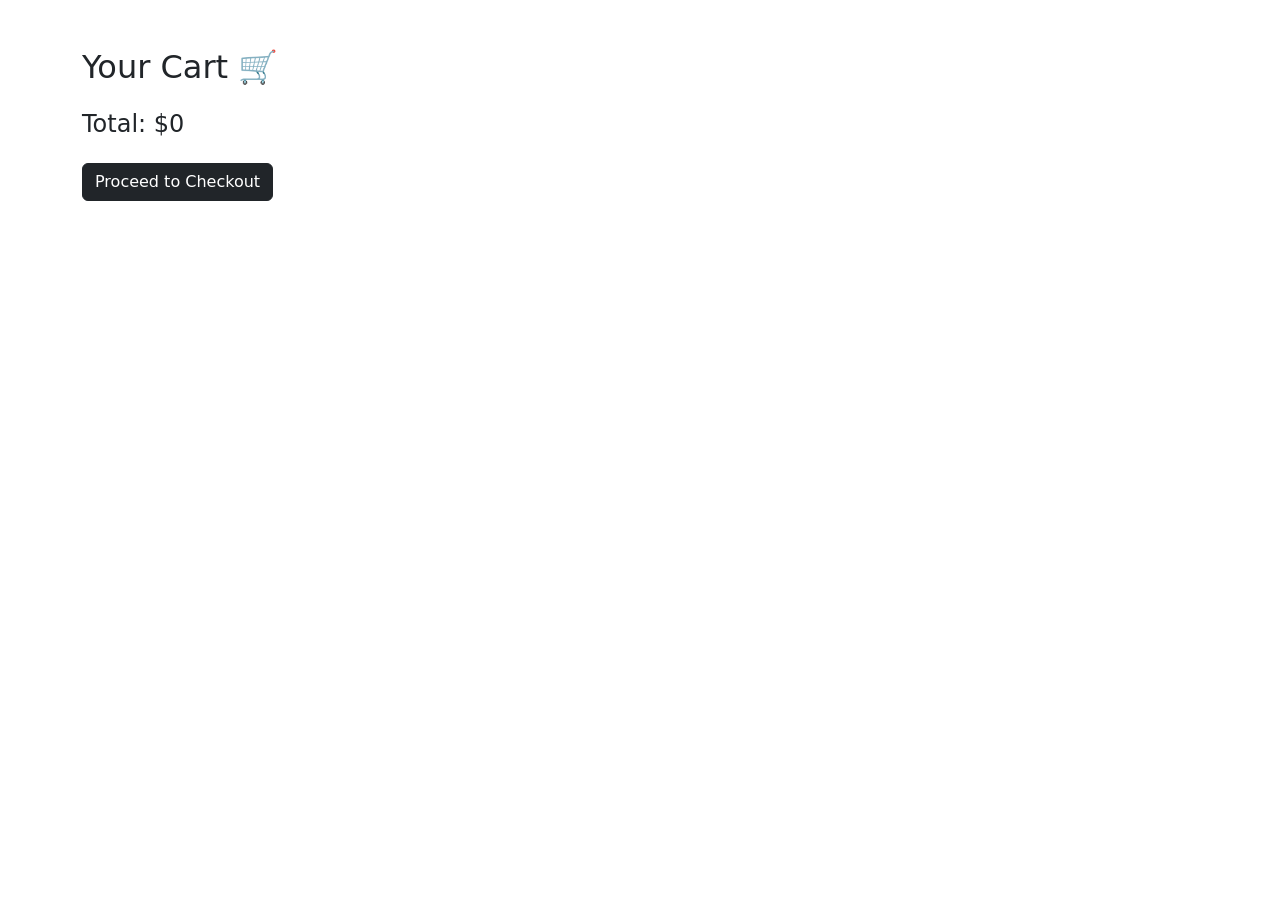
<file: card.html>
<!DOCTYPE html>
<html>
<head>
<title>Your Cart</title>

<link href="https://cdn.jsdelivr.net/npm/bootstrap@5.3.3/dist/css/bootstrap.min.css" rel="stylesheet">
</head>

<body onload="loadCart()">

<div class="container py-5">

<h2 class="mb-4">Your Cart 🛒</h2>

<div id="cart-items"></div>

<h4>Total: $<span id="total">0</span></h4>

<a href="checkout.html" class="btn btn-dark mt-3">Proceed to Checkout</a>

</div>

<script src="cart.js"></script>
</body>
</html>
</file>
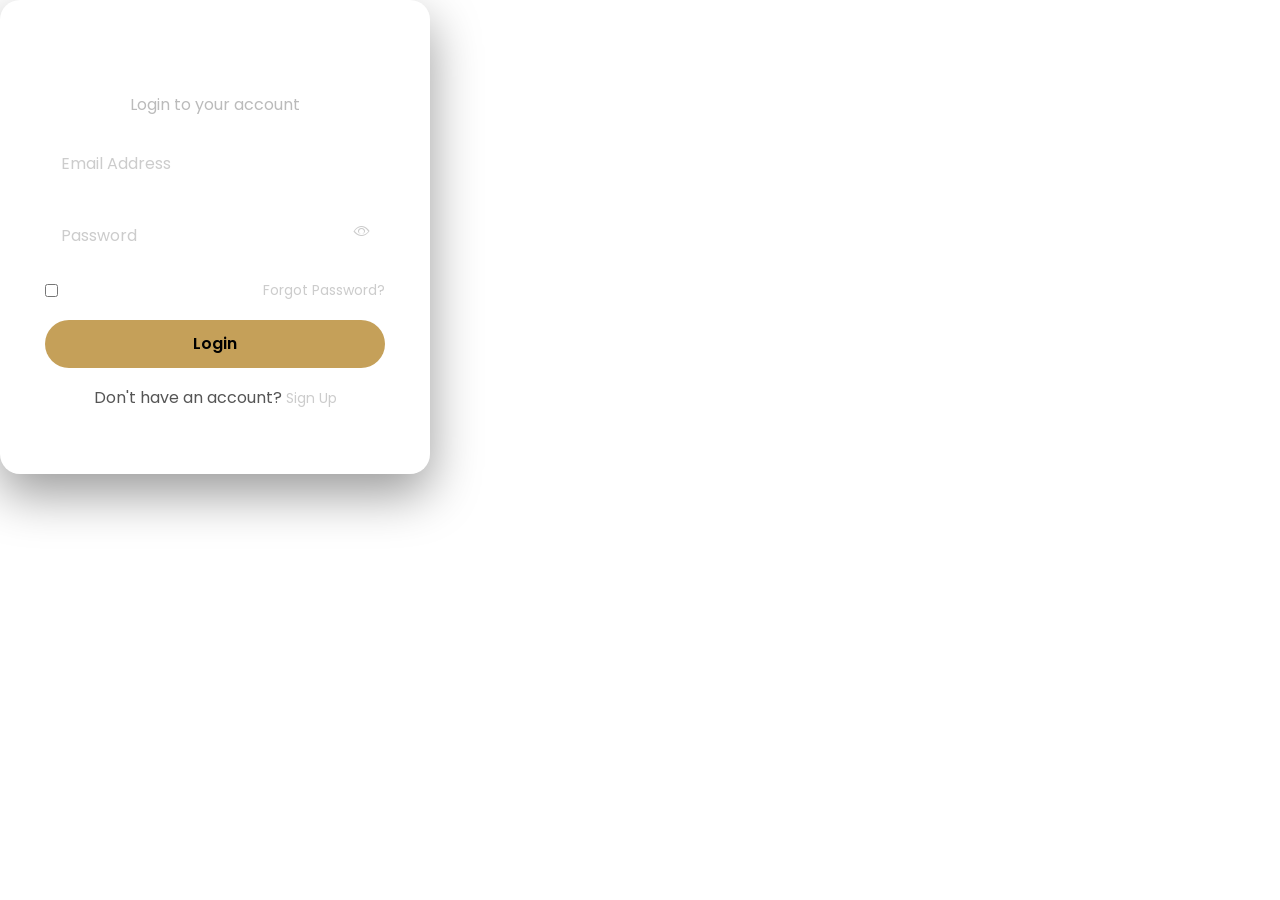
<file: login.html>
<!DOCTYPE html>
<html lang="en">
<head>
<meta charset="UTF-8">
<meta name="viewport" content="width=device-width, initial-scale=1.0">
<title>Login | LUXE & CO</title>

<link href="https://cdn.jsdelivr.net/npm/bootstrap@5.3.3/dist/css/bootstrap.min.css" rel="stylesheet">
<link href="https://cdn.jsdelivr.net/npm/bootstrap-icons@1.11.3/font/bootstrap-icons.css" rel="stylesheet">

<link rel="stylesheet" href="style.css">

</head>

<body>

<div class="login-box">

<h2>LUXE & CO</h2>
<p class="text-center text-muted">Login to your account</p>

<form>

<!-- EMAIL -->
<div class="mb-3">
<input type="email" class="form-control p-3" placeholder="Email Address">
</div>

<!-- PASSWORD -->
<div class="mb-3 icon-input">
<input type="password" id="password" class="form-control p-3" placeholder="Password">
<i class="bi bi-eye" onclick="togglePassword()"></i>
</div>

<!-- REMEMBER + FORGOT -->
<div class="d-flex justify-content-between mb-3">
<div>
<input type="checkbox"> <small>Remember me</small>
</div>
<a href="#" class="small-link">Forgot Password?</a>
</div>

<!-- BUTTON -->
<button type="submit" class="btn-login mb-3">
Login
</button>

</form>

<p class="text-center">
Don't have an account?
<a href="signup.html" class="small-link">Sign Up</a>
</p>

</div>

<script>
function togglePassword(){
    let pass = document.getElementById("password");
    if(pass.type === "password"){
        pass.type = "text";
    } else {
        pass.type = "password";
    }
}
</script>

</body>
</html>
</file>
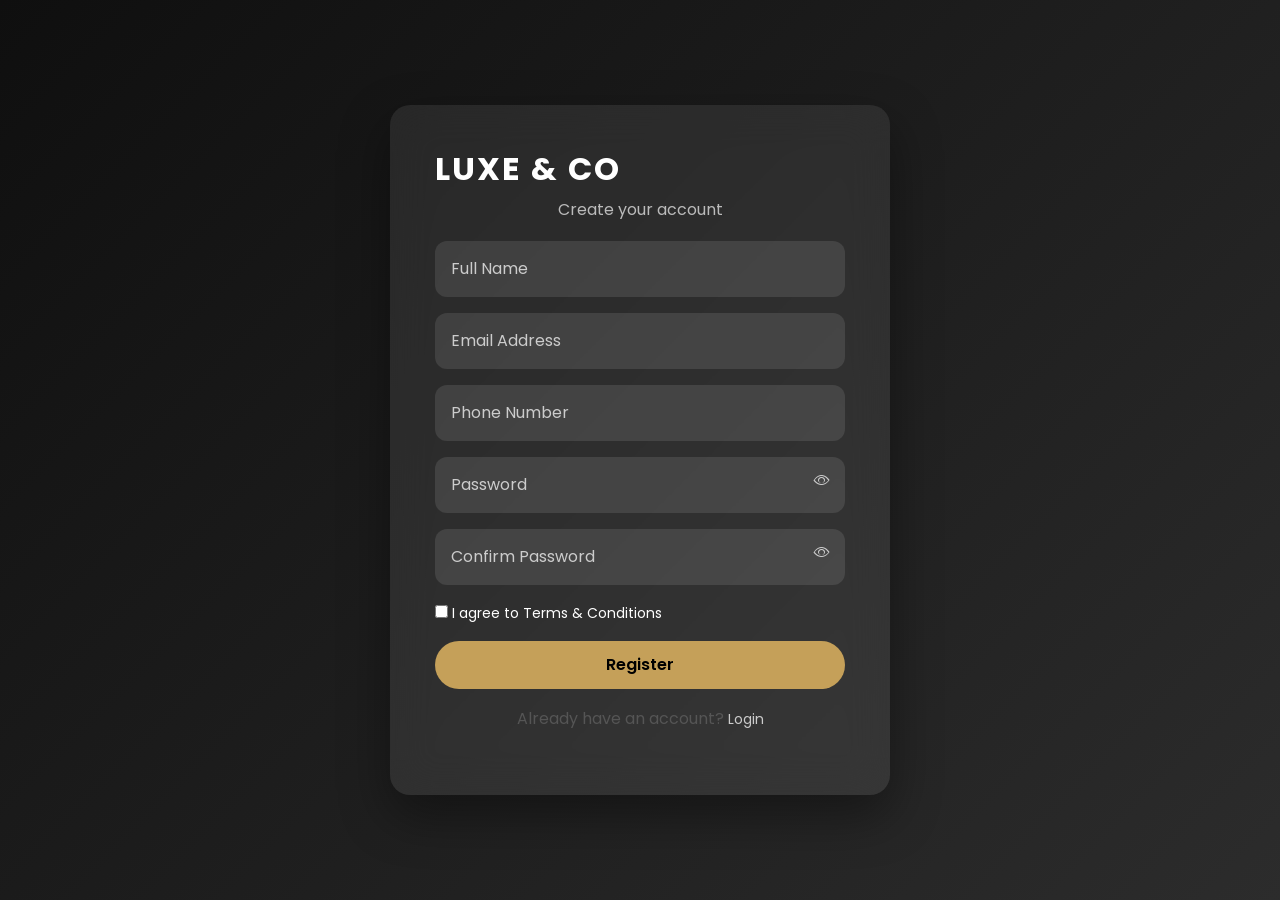
<file: signup.html>
<!DOCTYPE html>
<html lang="en">
<head>
<meta charset="UTF-8">
<meta name="viewport" content="width=device-width, initial-scale=1.0">
<title>Sign Up | LUXE & CO</title>

<link href="https://cdn.jsdelivr.net/npm/bootstrap@5.3.3/dist/css/bootstrap.min.css" rel="stylesheet">
<link href="https://cdn.jsdelivr.net/npm/bootstrap-icons@1.11.3/font/bootstrap-icons.css" rel="stylesheet">

<link rel="stylesheet" href="style.css">


</head>
<body class="signup-page">
<div class="signup-box">

<h2>LUXE & CO</h2>
<p class="text-center text-muted">Create your account</p>

<form>

<!-- NAME -->
<div class="mb-3">
<input type="text" class="form-control p-3" placeholder="Full Name">
</div>

<!-- EMAIL -->
<div class="mb-3">
<input type="email" class="form-control p-3" placeholder="Email Address">
</div>

<!-- PHONE -->
<div class="mb-3">
<input type="tel" class="form-control p-3" placeholder="Phone Number">
</div>

<!-- PASSWORD -->
<div class="mb-3 icon-input">
<input type="password" id="password" class="form-control p-3" placeholder="Password">
<i class="bi bi-eye" onclick="togglePassword('password')"></i>
</div>

<!-- CONFIRM PASSWORD -->
<div class="mb-3 icon-input">
<input type="password" id="confirmPassword" class="form-control p-3" placeholder="Confirm Password">
<i class="bi bi-eye" onclick="togglePassword('confirmPassword')"></i>
</div>

<!-- TERMS -->
<div class="mb-3">
<input type="checkbox"> <small>I agree to Terms & Conditions</small>
</div>

<!-- BUTTON -->
<button type="submit" class="btn-signup mb-3">
Register
</button>

</form>

<p class="text-center">
Already have an account?
<a href="login.html" class="small-link">Login</a>
</p>

</div>

<script>
function togglePassword(id){
    let pass = document.getElementById(id);
    if(pass.type === "password"){
        pass.type = "text";
    } else {
        pass.type = "password";
    }
}
</script>

</body>
</html>
</file>
<file: style.css>
@import url('https://fonts.googleapis.com/css2?family=Poppins:wght@300;400;500;600;700&display=swap');

body{
    font-family:'Poppins', sans-serif;
    background:#fff;
    margin:0;
    padding:0;
}
.navbar{
    background:rgba(0,0,0,0.85);
    backdrop-filter:blur(10px);
    padding:15px 0;
    transition:0.4s;
}
.navbar-brand{
    color:#fff !important;
    font-weight:700;
    letter-spacing:2px;
}
.navbar .nav-link{
    color:#fff !important;
    margin:0 10px;
    font-size:14px;
    text-transform:uppercase;
    position:relative;
}
.navbar .nav-link:hover{
    color:#c5a059 !important;
}
.navbar .nav-link::after{
    content:'';
    position:absolute;
    width:0;
    height:2px;
    background:#c5a059;
    bottom:-3px;
    left:0;
    transition:0.4s;
}
.navbar .nav-link:hover::after{
    width:100%;
}
.icon-btn{
    color:#fff;
    font-size:18px;
    margin:0 10px;
    transition:0.3s;
}
.icon-btn:hover{
    color:#c5a059;
    transform:scale(1.2);
}
.hero{
    height:90vh;
    background:
    linear-gradient(rgba(0,0,0,0.6),rgba(0,0,0,0.6)),
    url("https://images.unsplash.com/photo-1521334884684-d80222895322") center/cover;
    display:flex;
    align-items:center;
    color:#fff;
}
.hero h5{
    color:#c5a059;
    letter-spacing:3px;
    font-size:14px;
}
.hero h1{
    font-size:60px;
    font-weight:700;
    line-height:1.2;
}
.hero p{
    color:#ddd;
}
.btn-gold{
    background:#c5a059;
    color:#fff;
    padding:12px 30px;
    border-radius:50px;
    border:none;
    font-weight:600;
    transition:0.4s;
}
.btn-gold:hover{
    background:#a8843d;
    transform:translateY(-5px);
}
.category-card{
    position:relative;
    overflow:hidden;
    border-radius:15px;
    cursor:pointer;
}

.category-card img{
    width:100%;
    transition:0.5s;
}

.category-card:hover img{
    transform:scale(1.1);
}

.category-card .overlay{
    position:absolute;
    bottom:0;
    width:100%;
    background:rgba(0,0,0,0.55);
    color:#fff;
    text-align:center;
    padding:15px;
    font-weight:600;
}


.feature-box{
    background:#fff;
    padding:30px;
    border-radius:15px;
    box-shadow:0 10px 30px rgba(0,0,0,0.08);
    transition:0.4s;
}

.feature-box:hover{
    transform:translateY(-10px);
    box-shadow:0 20px 40px rgba(0,0,0,0.15);
}


.newsletter{
    background:#111;
    color:#fff;
    padding:80px 0;
}

.newsletter input{
    padding:12px;
    border-radius:10px;
}

/* =========================
   FOOTER
========================= */

footer{
    background:#111;
    color:#aaa;
    padding:60px 0;
}

footer h4, footer h5{
    color:#fff;
}

footer a{
    color:#aaa;
    text-decoration:none;
    transition:0.3s;
}

footer a:hover{
    color:#c5a059;
}

.social-icon{
    font-size:20px;
    margin:0 8px;
    cursor:pointer;
    transition:0.3s;
}

.social-icon:hover{
    color:#c5a059;
    transform:scale(1.2);
}

/* =========================
   RESPONSIVE
========================= */

@media(max-width:768px){

.hero h1{
    font-size:35px;
}

.hero{
    text-align:center;
}

}
/* =========================
   ABOUT PAGE - LUXE & CO
   Luxury Fashion Theme
========================= */

/* HERO SECTION */
.about-hero{
    height:60vh;
    background:
    linear-gradient(rgba(0,0,0,0.65),rgba(0,0,0,0.65)),
    url("https://images.unsplash.com/photo-1521334884684-d80222895322") center/cover;
    display:flex;
    align-items:center;
    justify-content:center;
    text-align:center;
    color:#fff;
}

.about-hero h1{
    font-size:55px;
    font-weight:700;
    letter-spacing:2px;
}

.about-hero p{
    color:#ddd;
    font-size:18px;
}

/* =========================
   ABOUT TEXT SECTION
========================= */

h2{
    font-weight:700;
}

p{
    color:#555;
    line-height:1.8;
}

/* =========================
   MISSION / VISION CARDS
========================= */

.about-card{
    background:#fff;
    padding:35px;
    border-radius:15px;
    text-align:center;
    box-shadow:0 10px 30px rgba(0,0,0,0.08);
    transition:0.4s;
    height:100%;
}

.about-card:hover{
    transform:translateY(-10px);
    box-shadow:0 20px 40px rgba(0,0,0,0.15);
}

/* =========================
   STATISTICS SECTION
========================= */

.stat-box{
    background:#111;
    color:#fff;
    padding:40px 20px;
    border-radius:15px;
    transition:0.4s;
}

.stat-box h2{
    font-size:40px;
    color:#c5a059;
    font-weight:700;
}

.stat-box:hover{
    transform:scale(1.05);
}

/* =========================
   TEAM CARDS
========================= */

.team-card{
    border:none;
    border-radius:15px;
    overflow:hidden;
    box-shadow:0 10px 30px rgba(0,0,0,0.08);
    transition:0.4s;
}

.team-card img{
    height:260px;
    object-fit:cover;
}

.team-card:hover{
    transform:translateY(-10px);
    box-shadow:0 20px 40px rgba(0,0,0,0.15);
}

/* =========================
   ICON STYLE
========================= */

.bi{
    transition:0.3s;
}

.bi:hover{
    color:#c5a059;
    transform:scale(1.2);
}

/* =========================
   SECTION SPACING FIX
========================= */

section{
    padding:60px 0;
}


@media(max-width:768px){

.about-hero h1{
    font-size:32px;
}

.stat-box{
    margin-bottom:20px;
}

}
/* =========================
   LUXE & CO - GLOBAL STYLE
========================= */

@import url('https://fonts.googleapis.com/css2?family=Poppins:wght@300;400;500;600;700&display=swap');

:root {
    --primary: #111;
    --accent: #c5a059;
    --light: #f8f9fa;
    --text: #333;
}

/* GLOBAL */
body {
    font-family: 'Poppins', sans-serif;
    color: var(--text);
    background: #fff;
    overflow-x: hidden;
}

/* =========================
   NAVBAR (Luxury Glass Style)
========================= */
.navbar {
    background: rgba(255, 255, 255, 0.85);
    backdrop-filter: blur(10px);
    box-shadow: 0 5px 20px rgba(0,0,0,0.08);
    padding: 15px 0;
}

.navbar-brand {
    font-weight: 700;
    letter-spacing: 2px;
    color: var(--primary) !important;
}

.nav-link {
    font-weight: 500;
    position: relative;
    margin: 0 10px;
    color: var(--primary) !important;
    transition: 0.3s;
}

.nav-link::after {
    content: "";
    position: absolute;
    left: 0;
    bottom: 0;
    width: 0%;
    height: 2px;
    background: var(--accent);
    transition: 0.3s;
}

.nav-link:hover::after {
    width: 100%;
}

.nav-link:hover {
    color: var(--accent) !important;
}

/* =========================
   BUTTONS (Luxury Style)
========================= */
.btn-dark {
    background: var(--primary);
    border: none;
    border-radius: 50px;
    padding: 12px 25px;
    font-weight: 600;
    transition: 0.3s;
}

.btn-dark:hover {
    background: var(--accent);
    transform: translateY(-3px);
}

.btn-outline-light {
    border-radius: 50px;
}

/* =========================
   HERO (Optional reuse)
========================= */
.hero {
    height: 90vh;
    display: flex;
    align-items: center;
    background: linear-gradient(rgba(0,0,0,0.4), rgba(0,0,0,0.4)),
    url("https://images.unsplash.com/photo-1490481651871-ab68de25d43d");
    background-size: cover;
    background-position: center;
    color: white;
}

/* =========================
   CONTACT PAGE
========================= */
.contact-card {
    background: #fff;
    border-radius: 15px;
    box-shadow: 0 10px 30px rgba(0,0,0,0.08);
    transition: 0.3s;
}

.contact-card:hover {
    transform: translateY(-5px);
}

.contact-card input,
.contact-card textarea {
    border-radius: 10px;
    border: 1px solid #ddd;
    transition: 0.3s;
}

.contact-card input:focus,
.contact-card textarea:focus {
    border-color: var(--accent);
    box-shadow: none;
}

/* Contact Hero */
.contact-hero {
    background: linear-gradient(rgba(0,0,0,0.6), rgba(0,0,0,0.6)),
    url("https://images.unsplash.com/photo-1521334884684-d80222895322");
    background-size: cover;
    background-position: center;
    height: 250px;
    display: flex;
    align-items: center;
    justify-content: center;
    color: white;
    margin-top: 70px;
}

/* =========================
   CONTACT INFO ICONS
========================= */
.contact-info i {
    font-size: 22px;
    color: var(--accent);
    margin-bottom: 10px;
}

.contact-info p {
    margin: 0;
}

/* =========================
   SOCIAL ICONS
========================= */
.social-icons i {
    font-size: 22px;
    margin: 0 10px;
    cursor: pointer;
    transition: 0.3s;
}

.social-icons i:hover {
    color: var(--accent);
    transform: translateY(-5px);
}

/* =========================
   FOOTER
========================= */
footer {
    background: #111;
    color: #aaa;
    padding: 40px 0;
    margin-top: 50px;
}
/* =========================
   GLOBAL STYLE - LUXE & CO
========================= */

@import url('https://fonts.googleapis.com/css2?family=Poppins:wght@300;400;500;600;700&display=swap');

:root {
    --primary: #111;
    --accent: #c5a059;
    --light: #f8f9fa;
}

body {
    font-family: 'Poppins', sans-serif;
    background: #fff;
}

/* =========================
   NAVBAR
========================= */
.navbar {
    background: rgba(0,0,0,0.9);
    backdrop-filter: blur(10px);
    padding: 12px 0;
}

.navbar-brand {
    letter-spacing: 2px;
}

.nav-link {
    color: #fff !important;
    position: relative;
}

.nav-link::after {
    content: "";
    position: absolute;
    bottom: 0;
    left: 0;
    width: 0%;
    height: 2px;
    background: var(--accent);
    transition: 0.3s;
}

.nav-link:hover::after {
    width: 100%;
}

/* =========================
   PRODUCT CARD (AMAZON STYLE)
========================= */
.product-card .card {
    border: none;
    border-radius: 15px;
    overflow: hidden;
    transition: 0.4s;
    background: #fff;
}

.product-card .card:hover {
    transform: translateY(-10px);
    box-shadow: 0 20px 40px rgba(0,0,0,0.15);
}

/* IMAGE STYLE */
.product-card img {
    width: 100%;
    height: 260px;
    object-fit: cover;
    transition: 0.4s;
}

.product-card img:hover {
    transform: scale(1.08);
}

/* BADGE */
.badge {
    font-size: 11px;
    padding: 6px 10px;
    border-radius: 20px;
}

/* HEART ICON */
.bi-heart {
    cursor: pointer;
    transition: 0.3s;
}

.bi-heart:hover {
    color: var(--accent);
    transform: scale(1.2);
}

/* PRICE STYLE */
.text-danger {
    font-weight: bold;
}

/* STAR RATING */
.text-warning {
    font-size: 14px;
}

/* =========================
   BUTTON STYLE (REAL E-COMMERCE)
========================= */
.btn-dark {
    background: var(--primary);
    border: none;
    border-radius: 50px;
    padding: 10px;
    font-weight: 600;
    transition: 0.3s;
}

.btn-dark:hover {
    background: var(--accent);
    transform: translateY(-3px);
}

/* =========================
   SEARCH BOX
========================= */
#searchInput {
    border-radius: 50px;
    border: 1px solid #ddd;
    padding-left: 20px;
    box-shadow: 0 5px 15px rgba(0,0,0,0.05);
}

#searchInput:focus {
    border-color: var(--accent);
    box-shadow: none;
}

/* =========================
   FILTER BUTTONS
========================= */
.btn-sm {
    border-radius: 50px;
    padding: 6px 18px;
}

/* =========================
   HOVER EFFECT FOR GRID
========================= */
.product-card {
    transition: 0.4s;
}
/* =========================
   GLOBAL FONT FIX
========================= */
@import url('https://fonts.googleapis.com/css2?family=Poppins:wght@300;400;500;600;700&display=swap');

body {
    font-family: 'Poppins', sans-serif;
}

/* =========================
   LOGIN PAGE BACKGROUND
========================= */
body.login-page {
    background: linear-gradient(135deg, #0f0f0f, #2c2c2c);
    height: 100vh;
    display: flex;
    align-items: center;
    justify-content: center;
}

/* =========================
   LOGIN CARD
========================= */
.login-box {
    background: rgba(255, 255, 255, 0.08);
    backdrop-filter: blur(20px);
    border-radius: 20px;
    padding: 45px;
    width: 100%;
    max-width: 430px;
    box-shadow: 0 20px 50px rgba(0,0,0,0.4);
    color: #fff;
    transition: 0.3s;
}

.login-box:hover {
    transform: translateY(-5px);
}

/* =========================
   BRAND TITLE
========================= */
.login-box h2 {
    font-weight: 700;
    letter-spacing: 2px;
    text-align: center;
}

/* =========================
   INPUT FIELDS
========================= */
.form-control {
    background: rgba(255,255,255,0.1);
    border: none;
    color: #fff;
    border-radius: 12px;
    padding: 12px 15px;
}

.form-control:focus {
    background: rgba(255,255,255,0.15);
    border: 1px solid #c5a059;
    box-shadow: none;
    color: #fff;
}

.form-control::placeholder {
    color: #ccc;
}

/* =========================
   LOGIN BUTTON
========================= */
.btn-login {
    background: #c5a059;
    border: none;
    border-radius: 50px;
    padding: 12px;
    font-weight: 600;
    width: 100%;
    transition: 0.3s;
    color: #000;
}

.btn-login:hover {
    background: #fff;
    color: #000;
    transform: translateY(-3px);
}

/* =========================
   LINKS
========================= */
.small-link {
    color: #ccc;
    font-size: 14px;
    text-decoration: none;
    transition: 0.3s;
}

.small-link:hover {
    color: #c5a059;
}

/* =========================
   PASSWORD ICON
========================= */
.icon-input {
    position: relative;
}

.icon-input i {
    position: absolute;
    right: 15px;
    top: 12px;
    color: #ccc;
    cursor: pointer;
    transition: 0.3s;
}

.icon-input i:hover {
    color: #c5a059;
}

/* =========================
   TEXT HELP
========================= */
.text-muted {
    color: #bbb !important;
}
/* =========================
   GLOBAL FONT
========================= */
@import url('https://fonts.googleapis.com/css2?family=Poppins:wght@300;400;500;600;700&display=swap');

body {
    font-family: 'Poppins', sans-serif;
}

/* =========================
   SIGNUP BACKGROUND
========================= */
body.signup-page {
    background: linear-gradient(135deg, #0f0f0f, #2c2c2c);
    min-height: 100vh;
    display: flex;
    align-items: center;
    justify-content: center;
}

/* =========================
   SIGNUP BOX (GLASS EFFECT)
========================= */
.signup-box {
    background: rgba(255, 255, 255, 0.08);
    backdrop-filter: blur(20px);
    border-radius: 20px;
    padding: 45px;
    width: 100%;
    max-width: 500px;
    box-shadow: 0 20px 50px rgba(0,0,0,0.4);
    color: #fff;
    transition: 0.3s;
}

.signup-box:hover {
    transform: translateY(-5px);
}

/* =========================
   TITLE
========================= */
.signup-box h2 {
    font-weight: 700;
    letter-spacing: 2px;
}

/* =========================
   INPUT FIELDS
========================= */
.form-control {
    background: rgba(255,255,255,0.1);
    border: none;
    color: #fff;
    border-radius: 12px;
    padding: 12px 15px;
    transition: 0.3s;
}

.form-control::placeholder {
    color: #ccc;
}

.form-control:focus {
    background: rgba(255,255,255,0.15);
    border: 1px solid #c5a059;
    box-shadow: none;
    color: #fff;
}

/* =========================
   BUTTON
========================= */
.btn-signup {
    background: #c5a059;
    border: none;
    border-radius: 50px;
    padding: 12px;
    font-weight: 600;
    width: 100%;
    transition: 0.3s;
    color: #000;
}

.btn-signup:hover {
    background: #fff;
    color: #000;
    transform: translateY(-3px);
}

/* =========================
   LINKS
========================= */
.small-link {
    color: #ccc;
    font-size: 14px;
    text-decoration: none;
    transition: 0.3s;
}

.small-link:hover {
    color: #c5a059;
}

/* =========================
   PASSWORD ICON
========================= */
.icon-input {
    position: relative;
}

.icon-input i {
    position: absolute;
    right: 15px;
    top: 12px;
    color: #ccc;
    cursor: pointer;
    transition: 0.3s;
}

.icon-input i:hover {
    color: #c5a059;
}

/* =========================
   CHECKBOX
========================= */
input[type="checkbox"] {
    accent-color: #c5a059;
}
</file>
